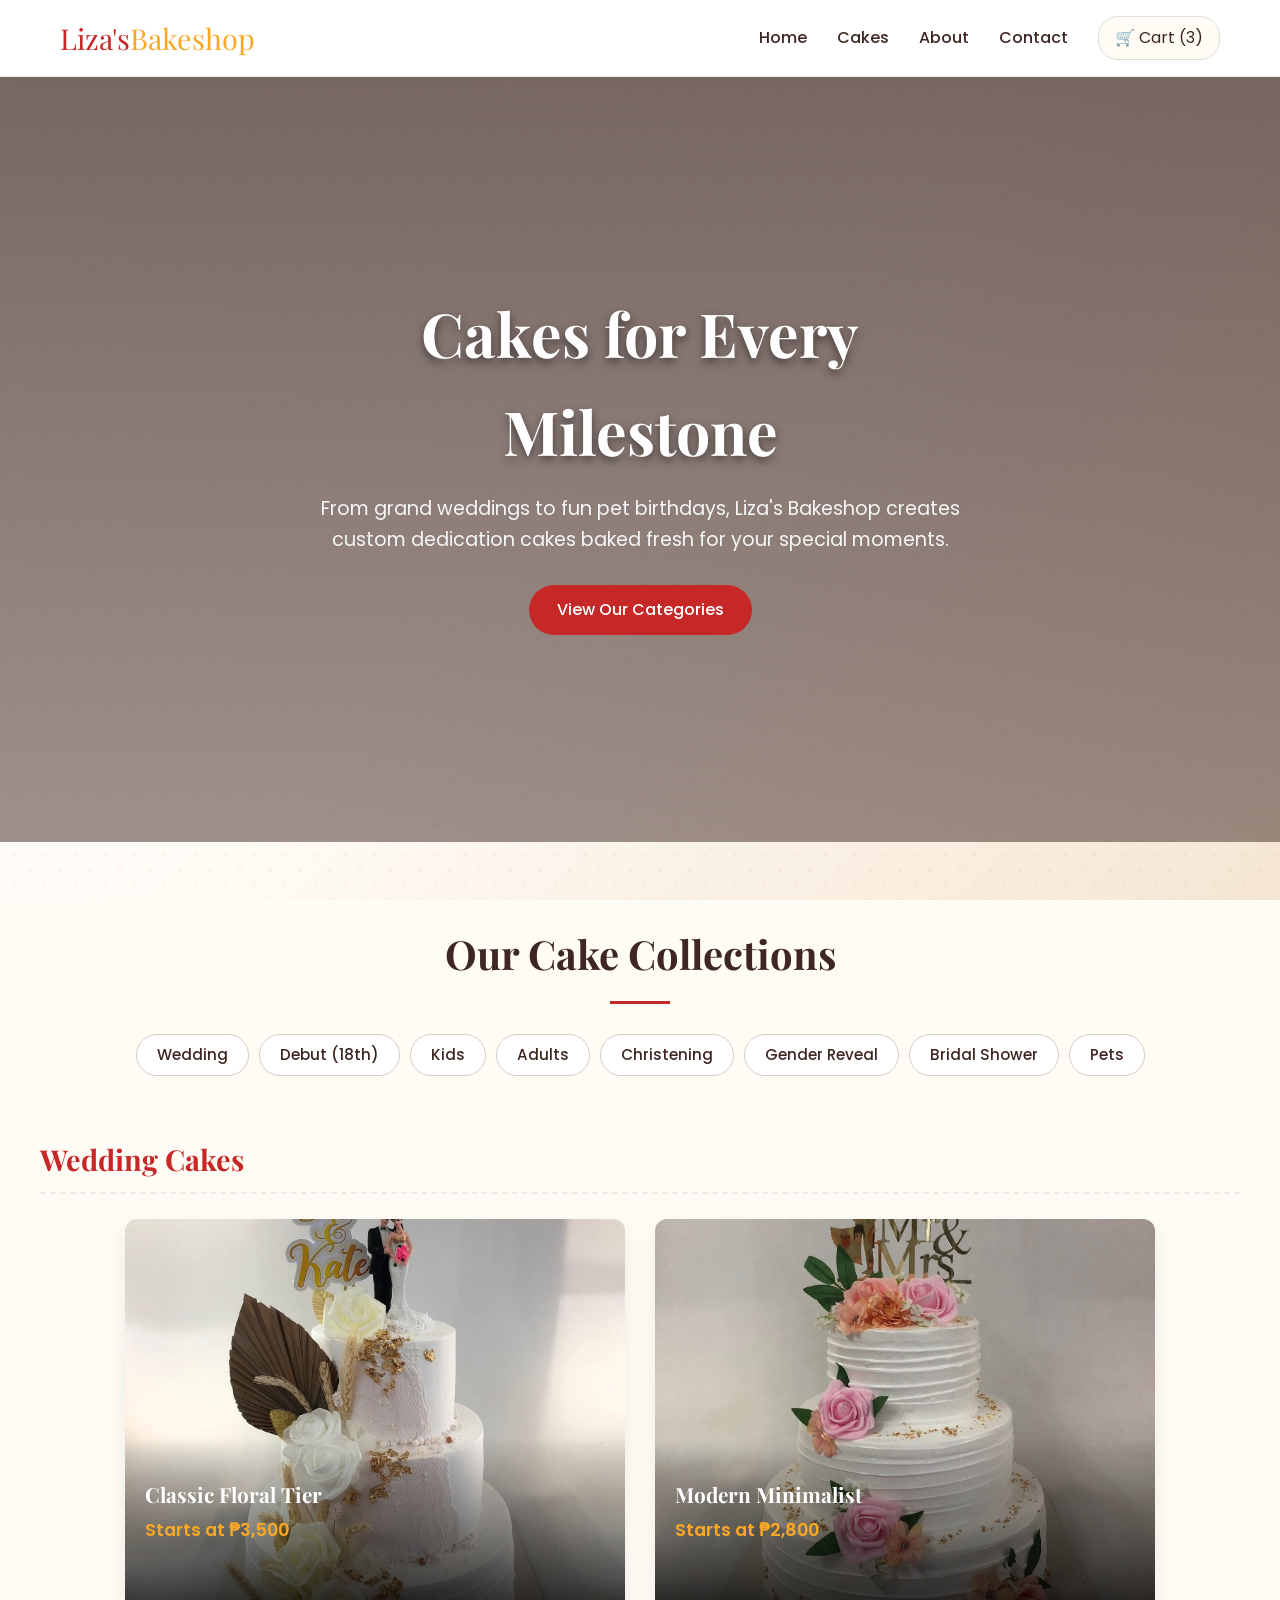
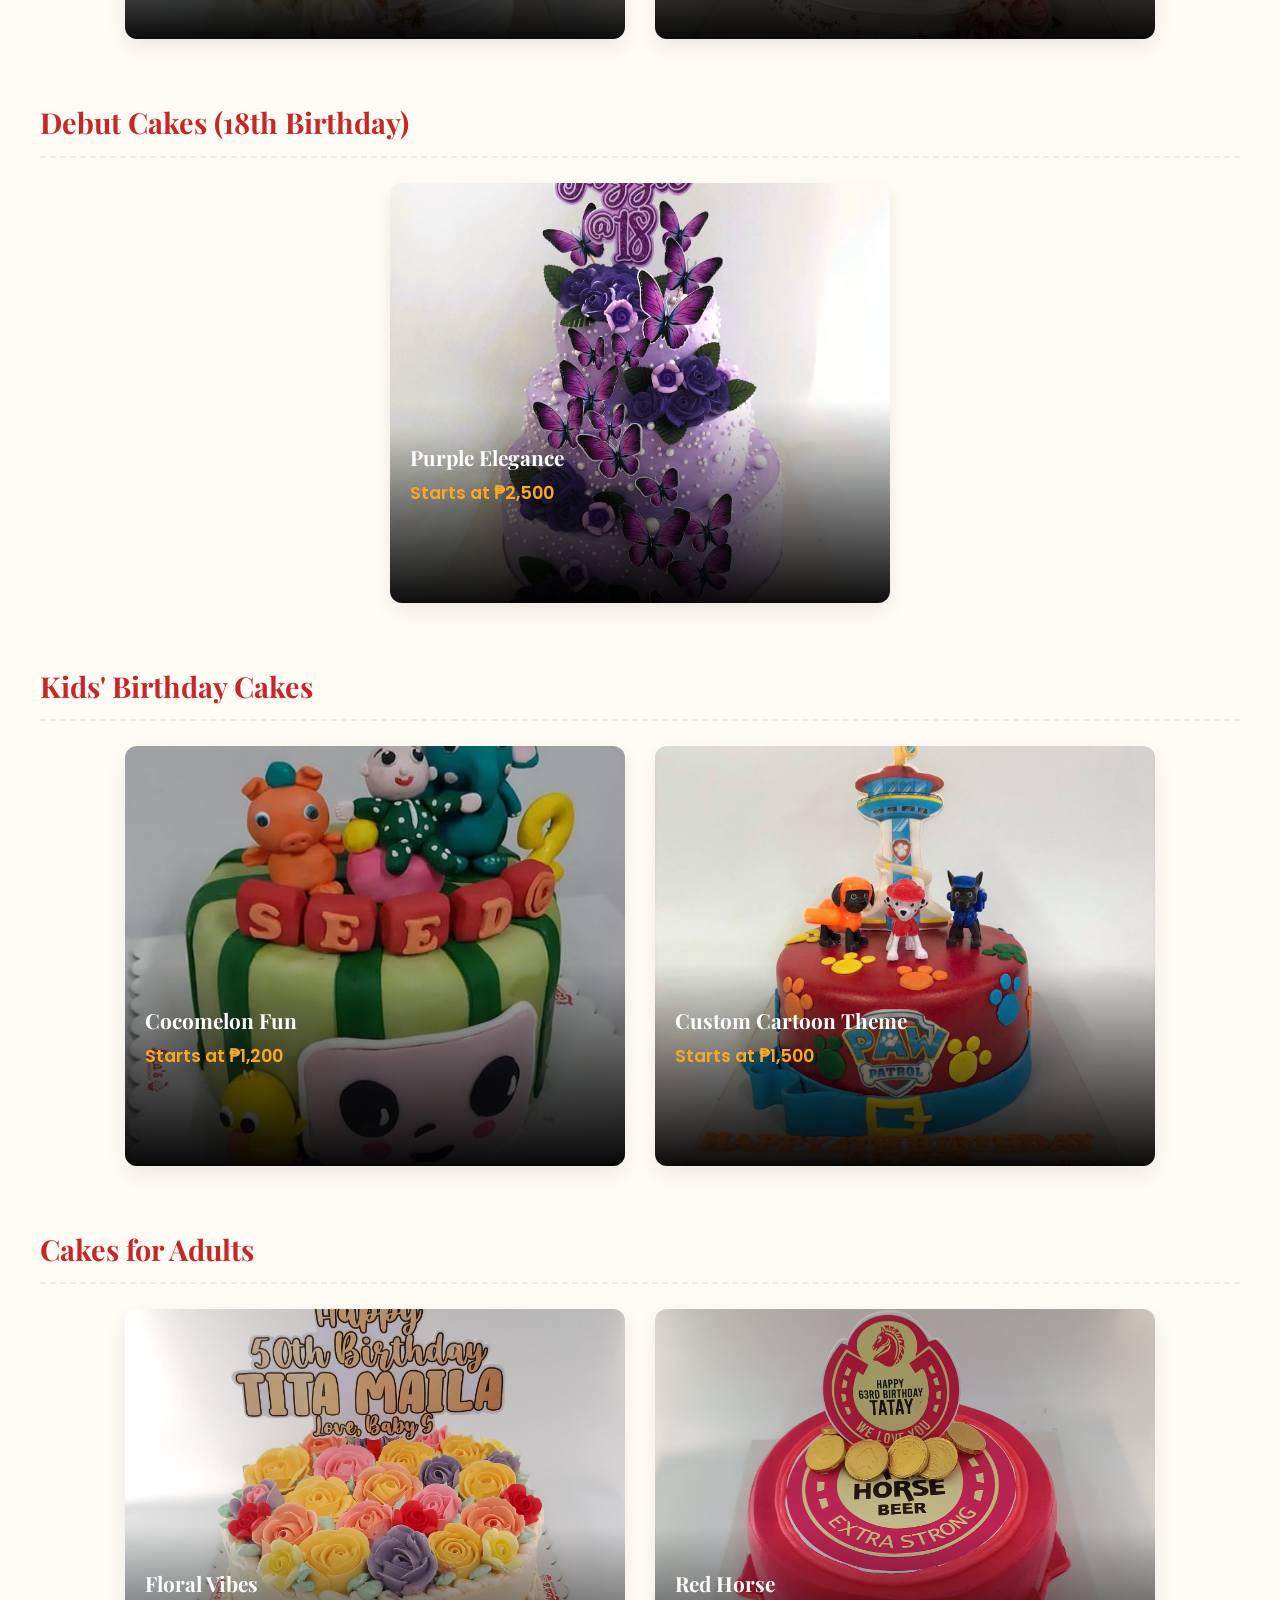
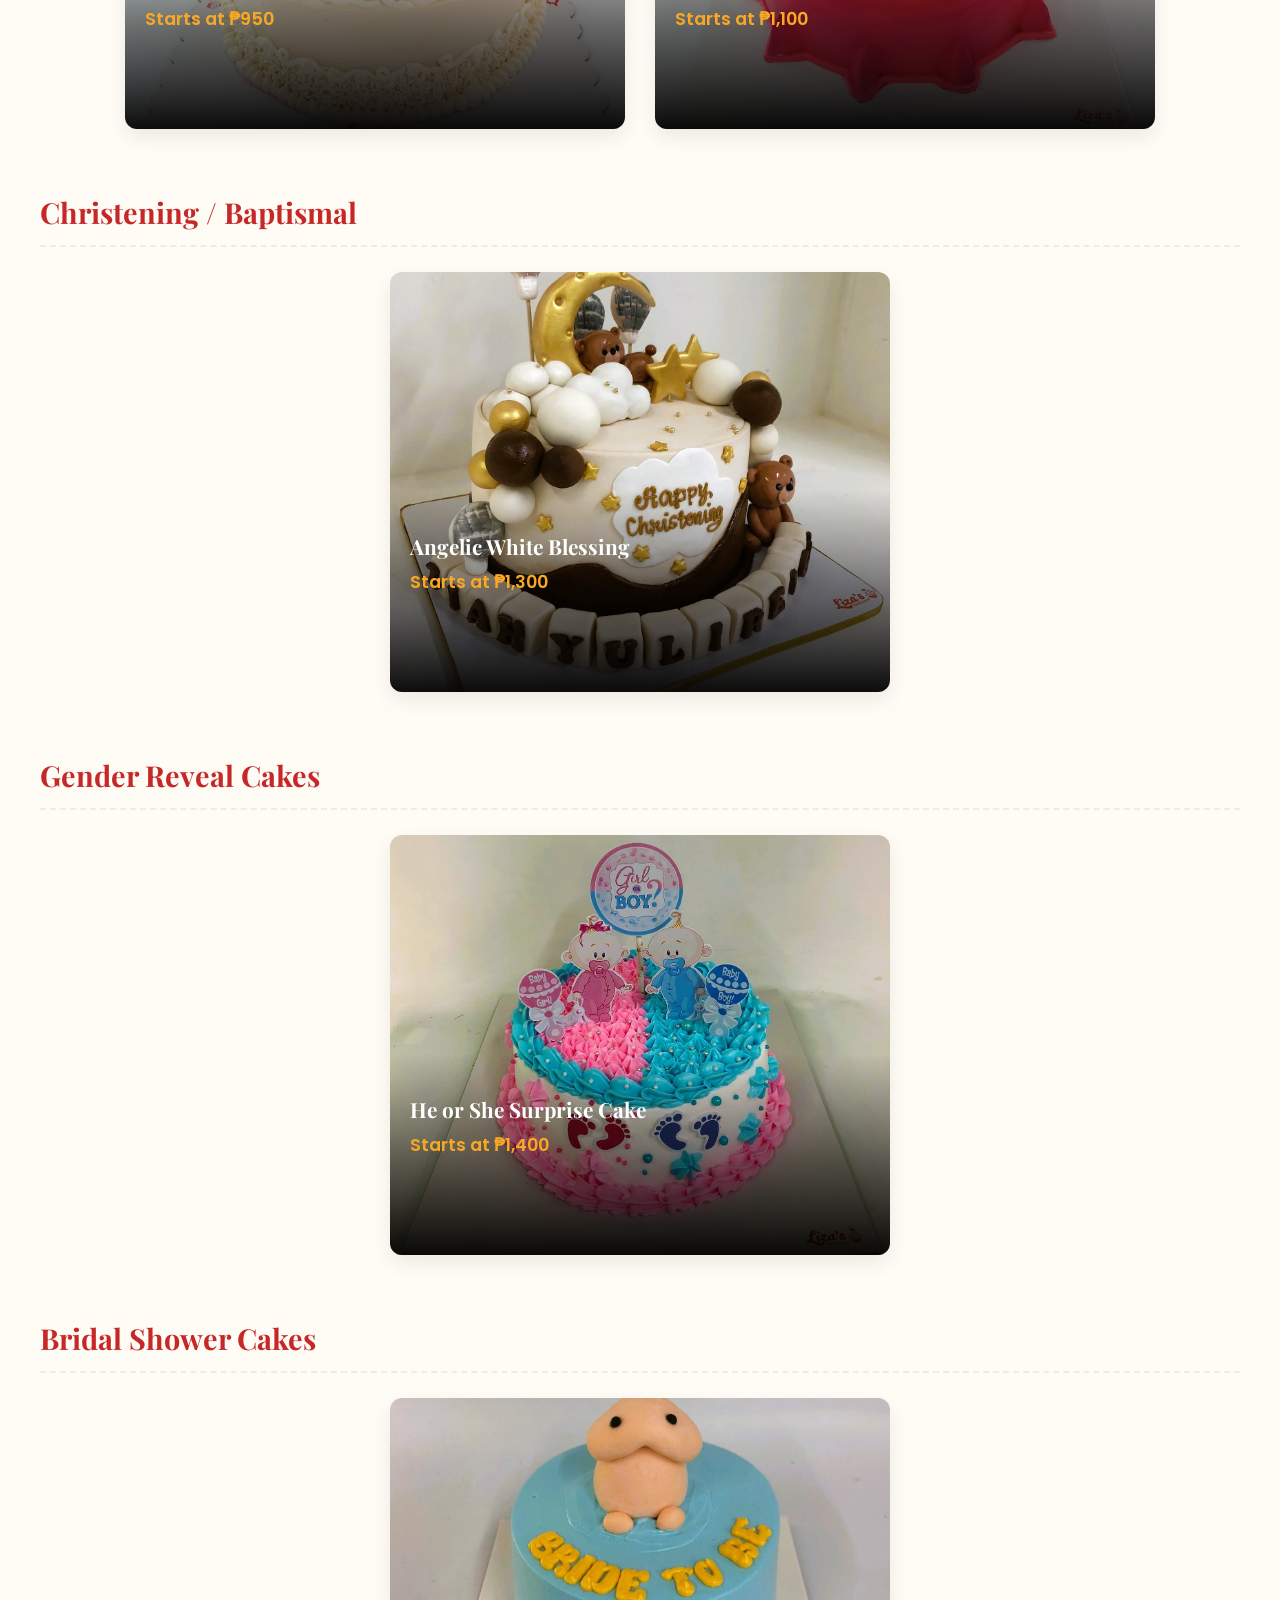
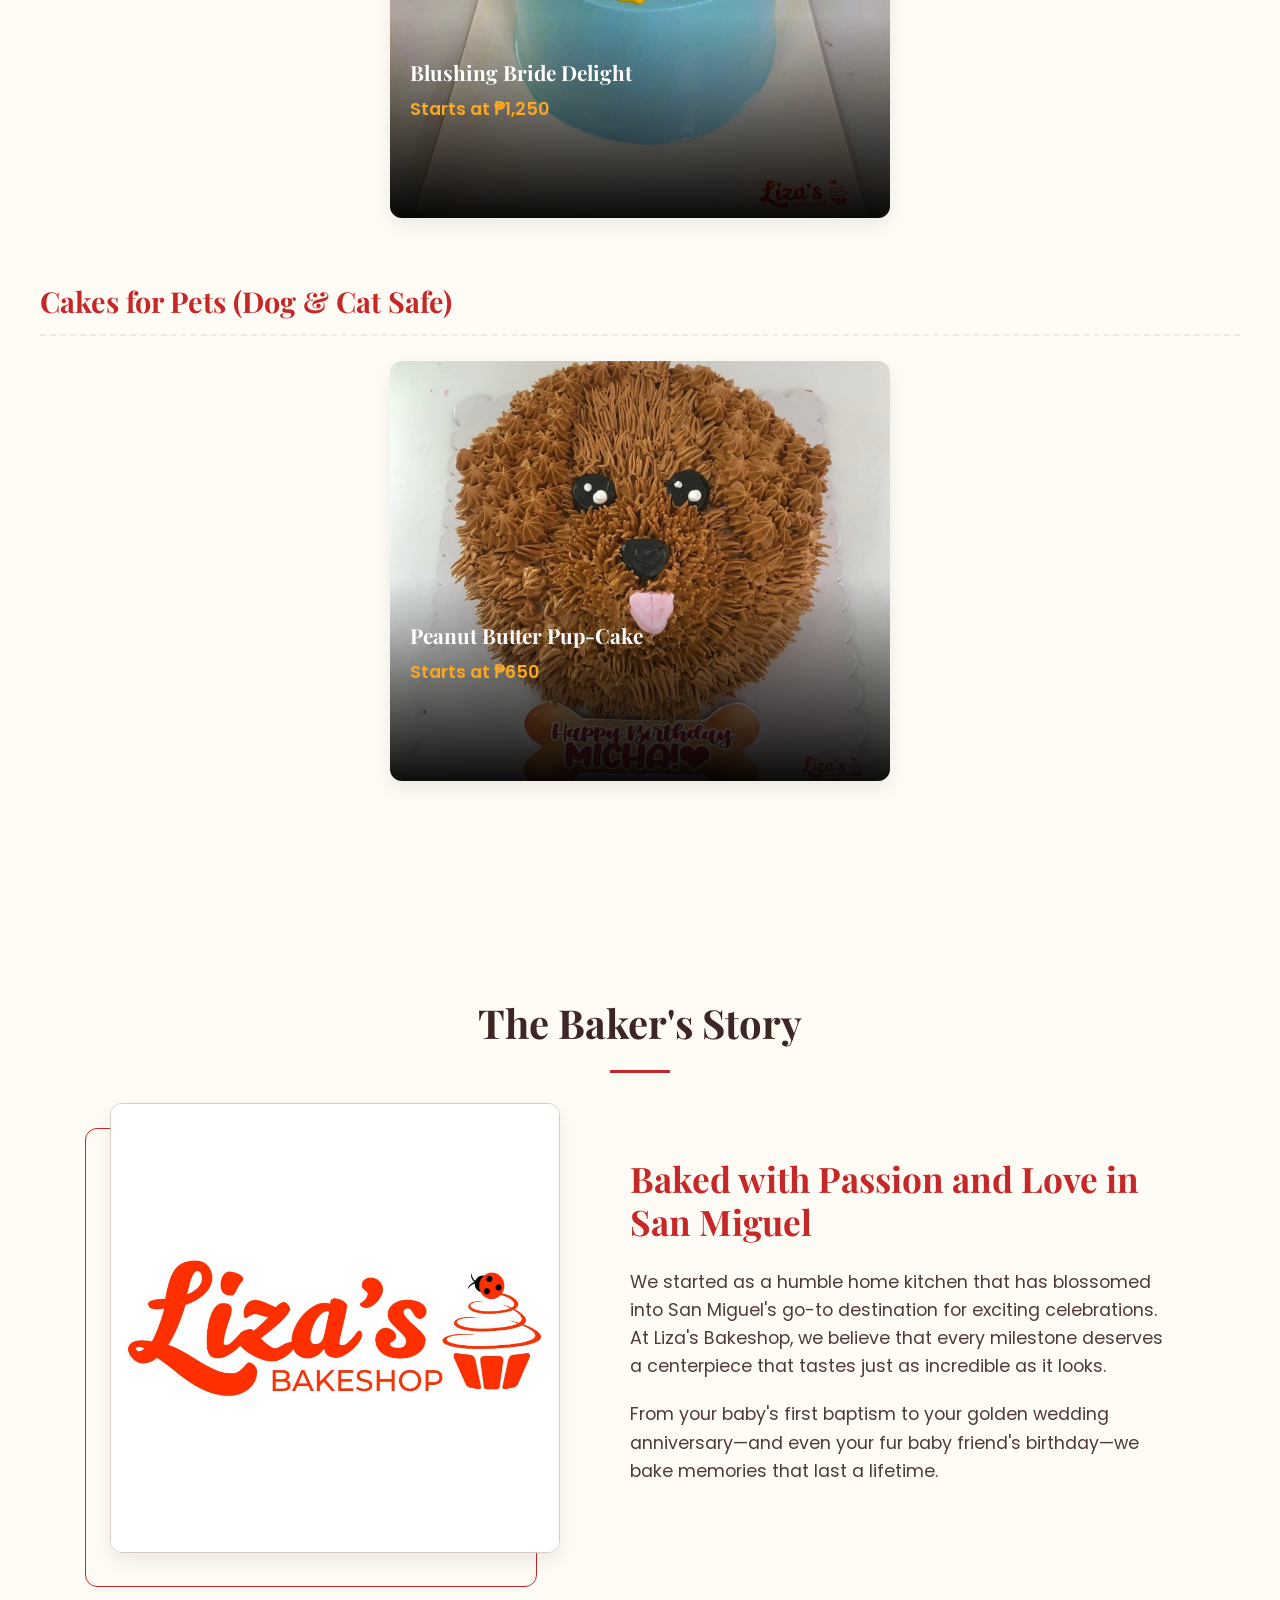
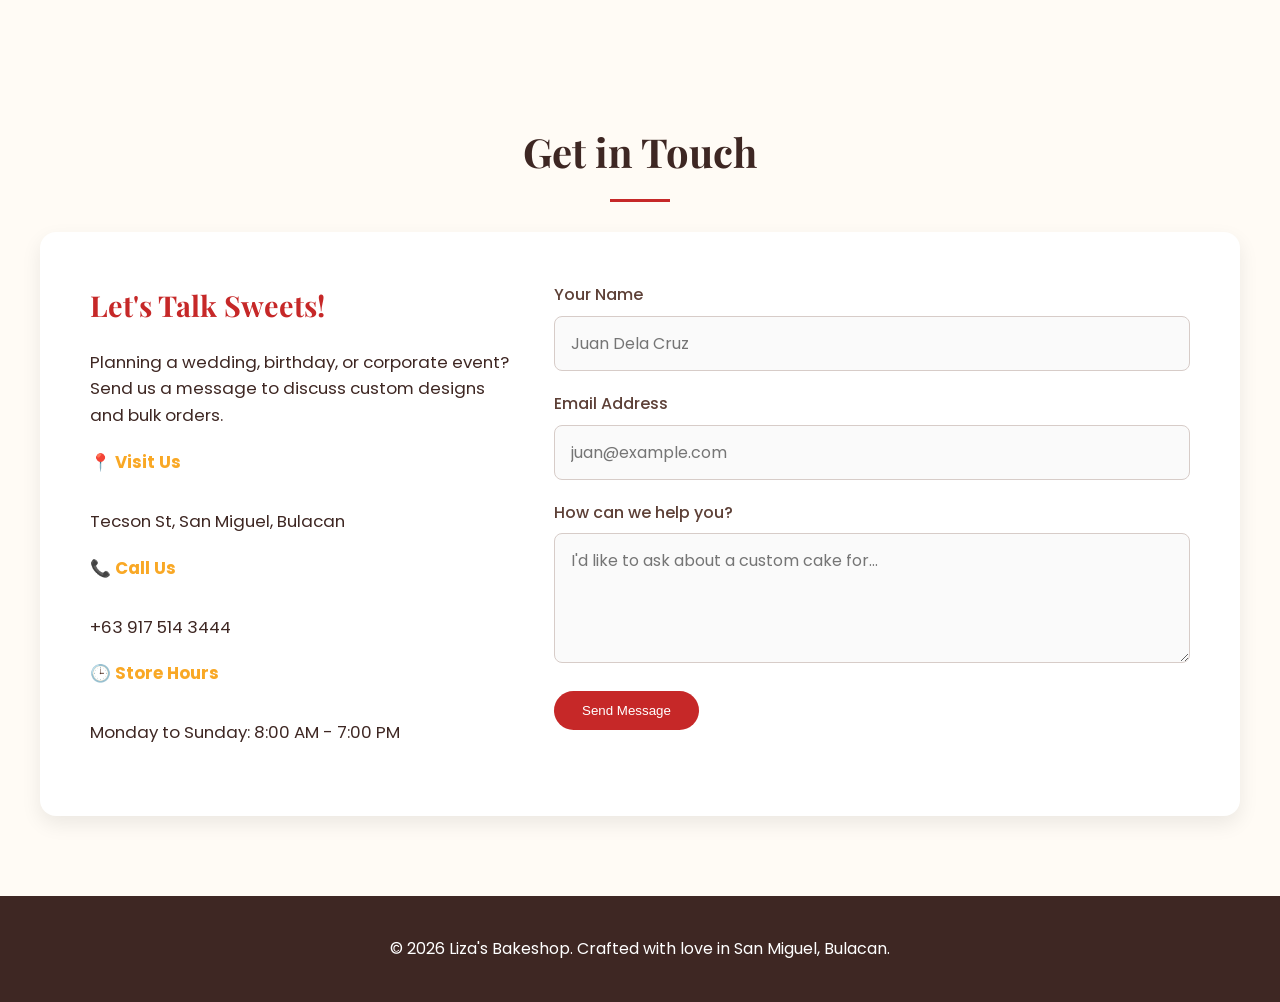
<file: index.html>
<!DOCTYPE html>
<html lang="en">
<head>
    <meta charset="UTF-8">
    <meta name="viewport" content="width=device-width, initial-scale=1.0">
    <meta name="description" content="Liza's Bakeshop offers the finest custom cakes for weddings, debuts, kids, and pets in San Miguel, Bulacan.">
    <title>Liza's Bakeshop | Premium Custom Cakes</title>
    <link rel="stylesheet" href="style.css">
</head>
<body>

    <header>
        <div class="nav-container container">
            <a href="#home" class="logo" aria-label="Home">Liza's<span>Bakeshop</span></a>
            
            <input type="checkbox" id="menu-toggle">
            <label for="menu-toggle" class="menu-icon" aria-label="Toggle Menu">&#9776;</label>
            
            <nav class="nav-links">
                <a href="#home">Home</a>
                <a href="#products">Cakes</a>
                <a href="#about">About</a>
                <a href="#contact">Contact</a>
                <a href="checkout.html" class="btn-cart">🛒 Cart (3)</a>
            </nav>
        </div>
    </header>

    <main>
        <!-- Home Section -->
        <section id="home" class="hero" aria-labelledby="hero-heading">
            <div class="hero-content">
                <h1 id="hero-heading">Cakes for Every Milestone</h1>
                <p>From grand weddings to fun pet birthdays, Liza's Bakeshop creates custom dedication cakes baked fresh for your special moments.</p>
                <a href="#products" class="btn">View Our Categories</a>
            </div>
        </section>

        <!-- Products Section -->
        <section id="products" class="page-section container">
            <h2 class="section-title">Our Cake Collections</h2>
            
            <!-- Category Navigation Pills -->
            <div class="category-nav">
                <a href="#cat-wedding" class="category-pill">Wedding</a>
                <a href="#cat-debut" class="category-pill">Debut (18th)</a>
                <a href="#cat-kids" class="category-pill">Kids</a>
                <a href="#cat-adults" class="category-pill">Adults</a>
                <a href="#cat-christening" class="category-pill">Christening</a>
                <a href="#cat-reveal" class="category-pill">Gender Reveal</a>
                <a href="#cat-bridal" class="category-pill">Bridal Shower</a>
                <a href="#cat-pets" class="category-pill">Pets</a>
            </div>

            <!-- 1. WEDDING CAKES -->
            <h3 id="cat-wedding" class="category-title">Wedding Cakes</h3>
            <div class="product-grid">
                <article class="product-card">
                    <img src="pic\WeddingCake.jpg" alt="Floral Tiered Wedding Cake">
                    <div class="card-overlay">
                        <h3>Classic Floral Tier</h3>
                        <p class="price">Starts at ₱3,500</p>
                        <a href="checkout.html" class="btn btn-block">Order / Inquire</a>
                    </div>
                </article>
                <article class="product-card">
                    <img src="pic\WeddingCake2.jpg" alt="Minimalist Modern Wedding Cake">
                    <div class="card-overlay">
                        <h3>Modern Minimalist</h3>
                        <p class="price">Starts at ₱2,800</p>
                        <a href="checkout.html" class="btn btn-block">Order / Inquire</a>
                    </div>
                </article>
            </div>

            <!-- 2. DEBUT CAKES -->
            <h3 id="cat-debut" class="category-title">Debut Cakes (18th Birthday)</h3>
            <div class="product-grid">
                <article class="product-card">
                    <img src="pic\DebutCake.jpg" alt="Elegant Debut Cake">
                    <div class="card-overlay">
                        <h3>Purple Elegance</h3>
                        <p class="price">Starts at ₱2,500</p>
                        <a href="checkout.html" class="btn btn-block">Order Now</a>
                    </div>
                </article>
            </div>

            <!-- 3. KIDS CAKES -->
            <h3 id="cat-kids" class="category-title">Kids' Birthday Cakes</h3>
            <div class="product-grid">
                <article class="product-card">
                    <img src="pic\KidsCake.jpg" alt="Colorful Kids Cake">
                    <div class="card-overlay">
                        <h3>Cocomelon Fun</h3>
                        <p class="price">Starts at ₱1,200</p>
                        <a href="checkout.html" class="btn btn-block">Order Now</a>
                    </div>
                </article>
                <article class="product-card">
                    <img src="pic\KidsCake2.jpg" alt="Themed Kids Cake">
                    <div class="card-overlay">
                        <h3>Custom Cartoon Theme</h3>
                        <p class="price">Starts at ₱1,500</p>
                        <a href="checkout.html" class="btn btn-block">Order Now</a>
                    </div>
                </article>
            </div>

            <!-- 4. ADULTS CAKES -->
            <h3 id="cat-adults" class="category-title">Cakes for Adults</h3>
            <div class="product-grid">
                <article class="product-card">
                    <img src="pic\AdultCake.jpg" alt="Flower Cake">
                    <div class="card-overlay">
                        <h3>Floral Vibes </h3>
                        <p class="price">Starts at ₱950</p>
                        <a href="checkout.html" class="btn btn-block">Order Now</a>
                    </div>
                </article>
                <article class="product-card">
                    <img src="pic\AdultCake2.jpg" alt="Beer Cake">
                    <div class="card-overlay">
                        <h3>Red Horse</h3>
                        <p class="price">Starts at ₱1,100</p>
                        <a href="checkout.html" class="btn btn-block">Order Now</a>
                    </div>
                </article>
            </div>

            <!-- 5. CHRISTENING / BAPTISMAL -->
            <h3 id="cat-christening" class="category-title">Christening / Baptismal</h3>
            <div class="product-grid">
                <article class="product-card">
                    <img src="pic\ChristeningCake.jpg" alt="Christening Cake">
                    <div class="card-overlay">
                        <h3>Angelic White Blessing</h3>
                        <p class="price">Starts at ₱1,300</p>
                        <a href="checkout.html" class="btn btn-block">Order Now</a>
                    </div>
                </article>
            </div>

            <!-- 6. GENDER REVEAL -->
            <h3 id="cat-reveal" class="category-title">Gender Reveal Cakes</h3>
            <div class="product-grid">
                <article class="product-card">
                    <img src="pic\GenderCake.jpg" alt="Gender Reveal Cake">
                    <div class="card-overlay">
                        <h3>He or She Surprise Cake</h3>
                        <p class="price">Starts at ₱1,400</p>
                        <a href="checkout.html" class="btn btn-block">Order Now</a>
                    </div>
                </article>
            </div>

            <!-- 7. BRIDAL SHOWER -->
            <h3 id="cat-bridal" class="category-title">Bridal Shower Cakes</h3>
            <div class="product-grid">
                <article class="product-card">
                    <img src="pic\BridalCake.jpg" alt="Bridal Shower Cake">
                    <div class="card-overlay">
                        <h3>Blushing Bride Delight</h3>
                        <p class="price">Starts at ₱1,250</p>
                        <a href="checkout.html" class="btn btn-block">Order Now</a>
                    </div>
                </article>
            </div>

            <!-- 8. CAKES FOR PETS -->
            <h3 id="cat-pets" class="category-title">Cakes for Pets (Dog & Cat Safe)</h3>
            <div class="product-grid">
                <article class="product-card">
                    <img src="pic\PetCake.jpg" alt="Pet Cake">
                    <div class="card-overlay">
                        <h3>Peanut Butter Pup-Cake</h3>
                        <p class="price">Starts at ₱650</p>
                        <a href="checkout.html" class="btn btn-block">Order Now</a>
                    </div>
                </article>
            </div>

        </section>

        <!-- About Section -->
        <section id="about" class="page-section container">
            <h2 class="section-title">The Baker's Story</h2>
            <div class="about-grid">
                <div class="about-img-wrap">
                    <img src="pic\LizaBakeshop.jpg" alt="Baker decorating a cake">
                </div>
                <div class="about-text">
                    <h3>Baked with Passion and Love in San Miguel</h3>
                    <p>We started as a humble home kitchen that has blossomed into San Miguel's go-to destination for exciting celebrations. At Liza's Bakeshop, we believe that every milestone deserves a centerpiece that tastes just as incredible as it looks.</p>
                    <p>From your baby's first baptism to your golden wedding anniversary—and even your fur baby friend's birthday—we bake memories that last a lifetime.</p>
                </div>
            </div>
        </section>

        <!-- Contact Section -->
        <section id="contact" class="page-section container">
            <h2 class="section-title">Get in Touch</h2>
            <div class="contact-grid">
                <div class="contact-info">
                    <h3>Let's Talk Sweets!</h3>
                    <p>Planning a wedding, birthday, or corporate event? Send us a message to discuss custom designs and bulk orders.</p>
                    
                    <p><strong>📍 Visit Us</strong><br> Tecson St, San Miguel, Bulacan</p>
                    <p><strong>📞 Call Us</strong><br> +63 917 514 3444</p>
                    <p><strong>🕒 Store Hours</strong><br> Monday to Sunday: 8:00 AM - 7:00 PM</p>
                </div>
                
                <form action="#" method="POST">
                    <div class="form-group">
                        <label for="contact-name">Your Name</label>
                        <input type="text" id="contact-name" placeholder="Juan Dela Cruz" required>
                    </div>
                    <div class="form-group">
                        <label for="contact-email">Email Address</label>
                        <input type="email" id="contact-email" placeholder="juan@example.com" required>
                    </div>
                    <div class="form-group">
                        <label for="contact-message">How can we help you?</label>
                        <textarea id="contact-message" rows="4" placeholder="I'd like to ask about a custom cake for..." required></textarea>
                    </div>
                    <button type="submit" class="btn">Send Message</button>
                </form>
            </div>
        </section>
    </main>

    <footer>
        <p>&copy; 2026 Liza's Bakeshop. Crafted with love in San Miguel, Bulacan.</p>
    </footer>

</body>
</html>
</file>
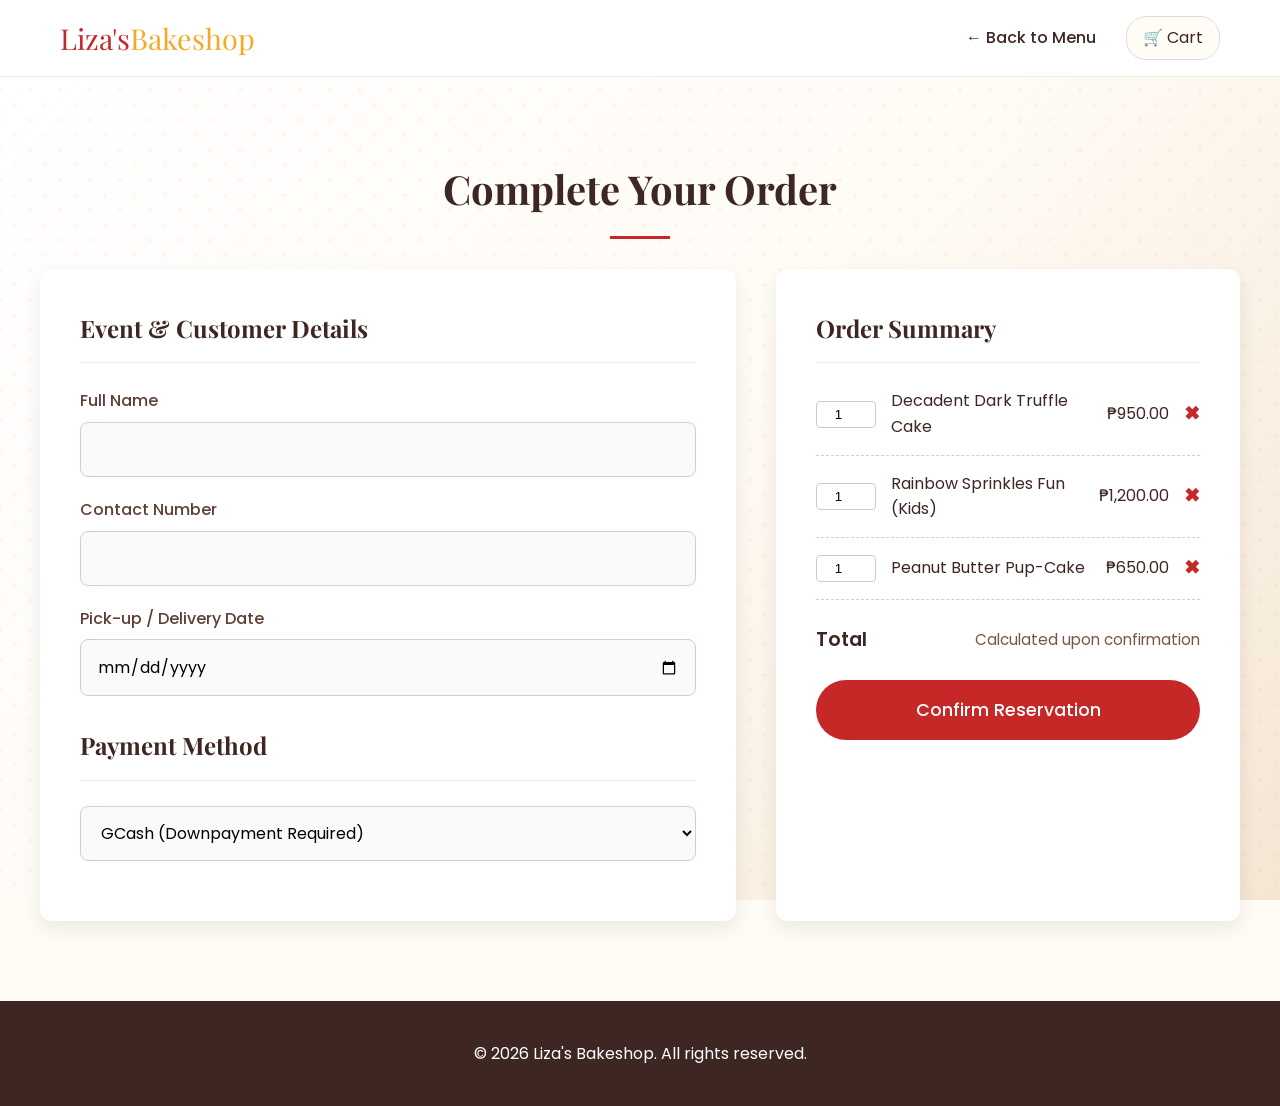
<file: checkout.html>
<!DOCTYPE html>
<html lang="en">
<head>
    <meta charset="UTF-8">
    <meta name="viewport" content="width=device-width, initial-scale=1.0">
    <meta name="description" content="Secure checkout and reservation for Liza's Bakeshop.">
    <title>Checkout | Liza's Bakeshop</title>
    <link rel="stylesheet" href="style.css">
</head>
<body>

    <header>
        <div class="nav-container container">
            <a href="index.html" class="logo" aria-label="Home">Liza's<span>Bakeshop</span></a>
            <input type="checkbox" id="menu-toggle">
            <label for="menu-toggle" class="menu-icon" aria-label="Toggle Menu">&#9776;</label>
            <nav class="nav-links">
                <a href="index.html">← Back to Menu</a>
                <a href="#" class="btn-cart">🛒 Cart</a>
            </nav>
        </div>
    </header>

    <main class="page-section container">
        <h1 class="section-title">Complete Your Order</h1>
        
        <div class="checkout-grid">
            
            <section class="checkout-box">
                <h2>Event & Customer Details</h2>
                <form action="#" method="POST">
                    <div class="form-group">
                        <label for="name">Full Name</label>
                        <input type="text" id="name" name="name" required>
                    </div>
                    <div class="form-group">
                        <label for="phone">Contact Number</label>
                        <input type="tel" id="phone" name="phone" required>
                    </div>
                    <div class="form-group">
                        <label for="date">Pick-up / Delivery Date</label>
                        <input type="date" id="date" name="date" required>
                    </div>
                    
                    <h2 style="margin-top: 30px;">Payment Method</h2>
                    <div class="form-group">
                        <label for="payment" class="sr-only" style="display:none;">Select Payment</label>
                        <select id="payment" name="payment">
                            <option value="gcash">GCash (Downpayment Required)</option>
                            <option value="bank">Bank Transfer (BDO/BPI)</option>
                            <option value="cash">Cash on Pick-up</option>
                        </select>
                    </div>
                </form>
            </section>

            <section class="checkout-box">
                <h2>Order Summary</h2>
                
                <input type="checkbox" id="remove-item-1" class="remove-toggle">
                <div class="order-item">
                    <div class="item-details">
                        <input type="number" class="qty-input" aria-label="Quantity" value="1" min="1">
                        <span>Decadent Dark Truffle Cake</span>
                    </div>
                    <div class="item-actions">
                        <span>₱950.00</span>
                        <label for="remove-item-1" class="btn-remove" title="Remove Item" aria-label="Remove Item">✖</label>
                    </div>
                </div>

                <input type="checkbox" id="remove-item-2" class="remove-toggle">
                <div class="order-item">
                    <div class="item-details">
                        <input type="number" class="qty-input" aria-label="Quantity" value="1" min="1">
                        <span>Rainbow Sprinkles Fun (Kids)</span>
                    </div>
                    <div class="item-actions">
                        <span>₱1,200.00</span>
                        <label for="remove-item-2" class="btn-remove" title="Remove Item" aria-label="Remove Item">✖</label>
                    </div>
                </div>

                <input type="checkbox" id="remove-item-3" class="remove-toggle">
                <div class="order-item">
                    <div class="item-details">
                        <input type="number" class="qty-input" aria-label="Quantity" value="1" min="1">
                        <span>Peanut Butter Pup-Cake</span>
                    </div>
                    <div class="item-actions">
                        <span>₱650.00</span>
                        <label for="remove-item-3" class="btn-remove" title="Remove Item" aria-label="Remove Item">✖</label>
                    </div>
                </div>
                
                <div class="order-total">
                    <span>Total</span>
                    <span class="total-note">Calculated upon confirmation</span>
                </div>
                
                <a href="#success-modal" class="btn btn-block" style="display: block; text-align: center; box-sizing: border-box;">Confirm Reservation</a>
            </section>
        </div>
    </main>

    <!-- POPUP MODAL -->
    <div id="success-modal" class="modal">
        <div class="modal-content">
            <h2>🎉 Order Confirmed!</h2>
            <p>Thank you for choosing Liza's Bakeshop. We have received your reservation details and will contact you shortly to confirm your order.</p>
            <a href="index.html" class="btn">Back to Home Page</a>
        </div>
    </div>

    <footer>
        <p>&copy; 2026 Liza's Bakeshop. All rights reserved.</p>
    </footer>

</body>
</html>
</file>
<file: style.css>
@import url('https://fonts.googleapis.com/css2?family=Playfair+Display:wght@600;700&family=Poppins:wght@300;400;500;600&display=swap');

:root {
  --clr-primary: #C62828;
  --clr-primary-dark: #8E0000;
  --clr-accent: #F9A825;
  --clr-bg: #FFFBF5;
  --clr-text: #3E2723;
  --clr-white: #FFFFFF;
  --shadow: 0 8px 20px rgba(0, 0, 0, 0.08);
  --transition: 0.3s ease;
}

* { margin: 0; padding: 0; box-sizing: border-box; }
html { scroll-behavior: smooth; }

/* --- BACKGROUND --- */
body { 
  background-color: var(--clr-bg);
  background-image: 
    radial-gradient(rgba(198, 40, 40, 0.04) 2px, transparent 2px), 
    radial-gradient(rgba(198, 40, 40, 0.04) 2px, transparent 2px), 
    linear-gradient(135deg, #FFFFFF 0%, #FFFBF5 50%, #F5E6D3 100%);
  background-size: 30px 30px, 30px 30px, 100% 100%;
  background-position: 0 0, 15px 15px, 0 0;
  background-attachment: fixed;
  color: var(--clr-text); 
  font-family: 'Poppins', sans-serif; 
  line-height: 1.6; 
}

h1, h2, h3, .logo { font-family: 'Playfair Display', serif; }
a { text-decoration: none; color: inherit; }

/* --- REUSABLE COMPONENTS --- */
.container { max-width: 1200px; margin: 0 auto; padding: 0 20px; }

.btn {
  display: inline-block; padding: 12px 28px; background: var(--clr-primary);
  color: var(--clr-white); border-radius: 30px; border: none; cursor: pointer;
  transition: var(--transition); text-align: center; font-weight: 500;
}
.btn:hover { background: var(--clr-primary-dark); transform: translateY(-3px); box-shadow: 0 5px 15px rgba(198, 40, 40, 0.3); }
.btn-block { width: 100%; padding: 16px; font-size: 1.1rem; }

.section-title { text-align: center; font-size: 2.5rem; margin-bottom: 30px; }
.section-title::after { content: ''; display: block; width: 60px; height: 3px; background: var(--clr-primary); margin: 15px auto 0; }

/* --- HEADER & NAVIGATION --- */
header { position: sticky; top: 0; background: rgba(255, 255, 255, 0.95); backdrop-filter: blur(8px); border-bottom: 1px solid #EFEBE9; z-index: 1000; }
.nav-container { display: flex; justify-content: space-between; align-items: center; padding: 15px 20px; }
.logo { font-size: 1.8rem; color: var(--clr-primary); }
.logo span { color: var(--clr-accent); }
.nav-links { display: flex; gap: 30px; align-items: center; }

.nav-links a:not(.btn-cart) { position: relative; font-weight: 500; }
.nav-links a:not(.btn-cart)::after { content: ''; position: absolute; width: 0; height: 2px; bottom: -4px; left: 0; background: var(--clr-primary); transition: var(--transition); }
.nav-links a:not(.btn-cart):hover::after { width: 100%; }

.btn-cart { background: var(--clr-bg); padding: 8px 16px; border-radius: 20px; border: 1px solid #ddd; transition: var(--transition); }
.btn-cart:hover { border-color: var(--clr-primary); }
#menu-toggle, .menu-icon { display: none; }

/* --- HOME SECTION --- */
.hero { height: 85vh; display: flex; align-items: center; justify-content: center; text-align: center; background: linear-gradient(rgba(62,39,35,0.7), rgba(62,39,35,0.5)), url('https://images.unsplash.com/photo-1578985545062-69928b1d9587?auto=format&fit=crop&w=1600&q=80') center/cover; color: var(--clr-white); padding: 0 20px; }
.hero-content { max-width: 700px; }
.hero h1 { font-size: 3.8rem; margin-bottom: 15px; text-shadow: 0 4px 10px rgba(0,0,0,0.5); }
.hero p { font-size: 1.2rem; margin-bottom: 30px; color: #f5f5f5; }

/* --- PRODUCTS & CATEGORY NAVIGATION --- */
.page-section { padding: 80px 0; }

.category-nav { display: flex; flex-wrap: wrap; justify-content: center; gap: 10px; margin-bottom: 50px; }
.category-pill { padding: 8px 20px; border: 1px solid #D7CCC8; border-radius: 30px; color: var(--clr-text); font-weight: 500; font-size: 0.95rem; transition: var(--transition); background: var(--clr-white); }
.category-pill:hover { background: var(--clr-primary); color: var(--clr-white); border-color: var(--clr-primary); transform: translateY(-2px); }

.category-title { font-size: 1.8rem; color: var(--clr-primary); margin: 60px 0 25px; border-bottom: 2px dashed #EFEBE9; padding-bottom: 10px; scroll-margin-top: 100px; }

/* --- DYNAMIC PRODUCT GRID & CARDS --- */
.product-grid { 
  display: flex; 
  flex-wrap: wrap; 
  justify-content: center; 
  gap: 30px; 
  margin-bottom: 50px; 
}

.product-card { 
  flex: 1 1 320px; 
  max-width: 500px; 
  position: relative; 
  height: 420px; 
  border-radius: 12px; 
  overflow: hidden; 
  background: var(--clr-white); 
  box-shadow: var(--shadow); 
  transition: var(--transition); 
}

.product-card:hover { 
  transform: translateY(-8px); 
}

.product-card img { 
  width: 100%; 
  height: 100%; 
  object-fit: cover; 
  background-color: var(--clr-white); 
  transition: transform 0.4s ease; 
}

.product-card:hover img { 
  transform: scale(1.05); 
}

.card-overlay { 
  position: absolute; 
  bottom: 0; 
  left: 0; 
  width: 100%; 
  padding: 40px 20px 20px; 
  background: linear-gradient(to top, rgba(0,0,0,0.95), rgba(0,0,0,0.5), transparent); 
  color: var(--clr-white); 
  display: flex; 
  flex-direction: column; 
  justify-content: flex-end; 
}

.card-overlay h3 { font-size: 1.3rem; margin-bottom: 5px; }
.card-overlay .price { color: var(--clr-accent); font-weight: 600; font-size: 1.1rem; margin-bottom: 15px; }
.card-overlay .btn { opacity: 0; transform: translateY(15px); transition: var(--transition); }
.product-card:hover .card-overlay .btn { opacity: 1; transform: translateY(0); }

/* --- ABOUT SECTION --- */
.about-section { background: var(--clr-white); border-radius: 20px; box-shadow: var(--shadow); padding: 80px 0; margin: 80px 0; border: 1px solid #D7CCC8; }
.about-grid { display: grid; grid-template-columns: 1fr 1.2fr; gap: 70px; align-items: center; max-width: 1100px; margin: 0 auto; padding: 0 20px; }
.about-img-wrap { position: relative; }
.about-img-wrap img { width: 100%; border-radius: 12px; box-shadow: var(--shadow); position: relative; z-index: 2; border: 1px solid #D7CCC8; }
.about-img-wrap::after { content: ''; position: absolute; top: 25px; left: -25px; width: 100%; height: 100%; border: 1px solid var(--clr-primary); border-radius: 12px; z-index: 1; transition: var(--transition); }
.about-img-wrap:hover::after { top: 15px; left: -15px; border-width: 2px; }
.about-text h3 { font-size: 2.2rem; color: var(--clr-primary); margin-bottom: 25px; line-height: 1.2; }
.about-text p { margin-bottom: 20px; font-size: 1.1rem; color: var(--clr-text); opacity: 0.9; }

/* --- CONTACT SECTION --- */
.contact-grid { display: grid; grid-template-columns: 1fr 1.5fr; gap: 40px; background: var(--clr-white); padding: 50px; border-radius: 16px; box-shadow: var(--shadow); }
.contact-info h3 { font-size: 1.8rem; color: var(--clr-primary); margin-bottom: 20px; }
.contact-info p { margin-bottom: 20px; font-size: 1.05rem; }
.contact-info strong { color: var(--clr-accent); display: block; margin-bottom: 5px; }

/* Forms */
.form-group { margin-bottom: 20px; }
.form-group label { display: block; margin-bottom: 8px; font-weight: 500; color: #5D4037; }
.form-group input, .form-group select, .form-group textarea { width: 100%; padding: 14px 16px; border: 1px solid #D7CCC8; border-radius: 8px; font-family: inherit; font-size: 1rem; background: #FAFAFA; transition: var(--transition); }
.form-group input:focus, .form-group select:focus, .form-group textarea:focus { border-color: var(--clr-primary); background: var(--clr-white); outline: none; }

/* --- CHECKOUT SPECIFIC --- */
.checkout-grid { display: grid; grid-template-columns: 1.5fr 1fr; gap: 40px; }
.checkout-box { background: var(--clr-white); padding: 40px; border-radius: 12px; box-shadow: var(--shadow); }
.checkout-box h2 { font-size: 1.5rem; margin-bottom: 25px; padding-bottom: 15px; border-bottom: 1px solid #EFEBE9; }
.remove-toggle { display: none; }
.remove-toggle:checked + .order-item { display: none; } 
.order-item { display: flex; justify-content: space-between; align-items: center; margin-bottom: 15px; padding-bottom: 15px; border-bottom: 1px dashed #D7CCC8; }
.item-details { display: flex; align-items: center; gap: 15px; flex: 1; }
.item-details .qty-input { width: 60px; padding: 5px; border: 1px solid #ccc; border-radius: 4px; text-align: center; }
.item-actions { display: flex; align-items: center; gap: 15px; }
.btn-remove { color: var(--clr-primary); cursor: pointer; font-size: 1.2rem; font-weight: bold; transition: var(--transition); }
.btn-remove:hover { color: red; transform: scale(1.1); }
.order-total { display: flex; justify-content: space-between; align-items: center; font-size: 1.2rem; font-weight: 600; margin: 25px 0; }
.total-note { font-size: 0.95rem; color: #795548; font-weight: 400; }

/* --- POPUP MODAL --- */
.modal {
  position: fixed;
  top: 0; left: 0; width: 100%; height: 100%;
  background: rgba(0, 0, 0, 0.7);
  backdrop-filter: blur(5px); 
  display: flex; justify-content: center; align-items: center;
  opacity: 0; pointer-events: none; 
  z-index: 2000;
  transition: opacity var(--transition);
}

.modal:target {
  opacity: 1; 
  pointer-events: auto; 
}

.modal-content {
  background: var(--clr-white);
  padding: 50px 40px;
  border-radius: 16px;
  text-align: center;
  max-width: 450px;
  box-shadow: 0 15px 40px rgba(0,0,0,0.2);
  transform: scale(0.8) translateY(-30px);
  transition: transform 0.4s cubic-bezier(0.175, 0.885, 0.32, 1.275); /* Fun, bouncy pop-up effect */
}

.modal:target .modal-content {
  transform: scale(1) translateY(0);
}

.modal-content h2 { color: var(--clr-primary); font-size: 2.2rem; margin-bottom: 15px; }
.modal-content p { color: var(--clr-text); margin-bottom: 35px; font-size: 1.05rem; }

/* --- FOOTER --- */
footer { background: var(--clr-text); color: var(--clr-white); text-align: center; padding: 40px 20px; }

/* --- RESPONSIVE DESIGN --- */
@media (max-width: 900px) { 
  .about-grid, .contact-grid, .checkout-grid { grid-template-columns: 1fr; } 
  .about-img-wrap::after { display: none; }
}
@media (max-width: 768px) {
  .menu-icon { display: block; font-size: 2rem; color: var(--clr-primary); cursor: pointer; }
  .nav-links { position: absolute; top: 100%; left: 0; width: 100%; background: var(--clr-white); flex-direction: column; padding: 20px 0; box-shadow: var(--shadow); transform: scaleY(0); transform-origin: top; transition: var(--transition); }
  #menu-toggle:checked ~ .nav-links { transform: scaleY(1); }
  .hero h1 { font-size: 2.8rem; }
  .card-overlay .btn { opacity: 1; transform: translateY(0); }
  .order-item { flex-direction: column; align-items: flex-start; gap: 10px; }
  .item-actions { width: 100%; justify-content: space-between; }
}
</file>
